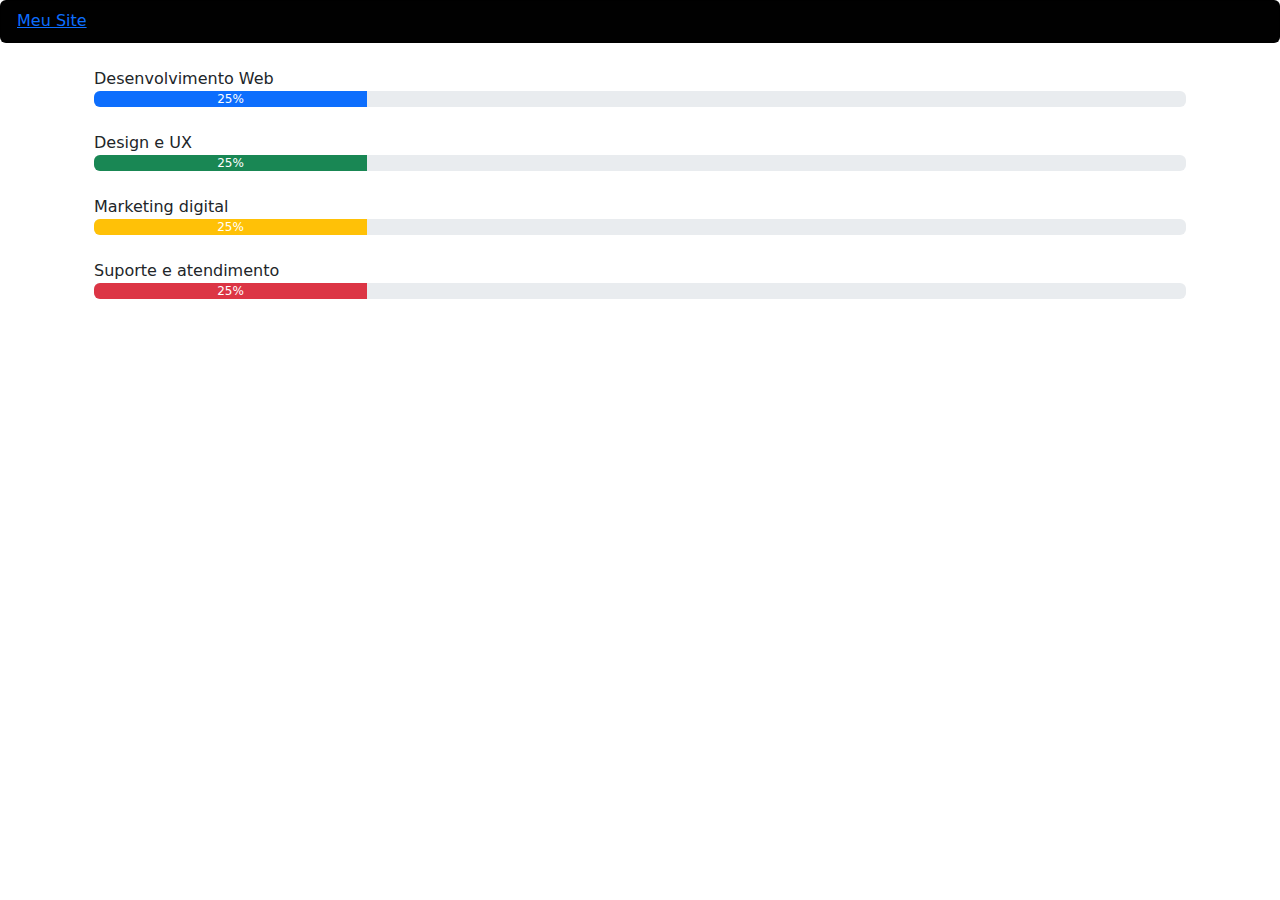
<file: index.html>
<!DOCTYPE html>
<html lang="en">
<head>
    <meta charset="UTF-8">
     <meta name="viewport" content="width=device-width, initial-scale=1.0, minimum-scale=1.0" />
    <link rel="stylesheet" href="styles.css">
     <title>Meu Primeiro Site Landinpage</title>

   
    <link href="https://cdn.jsdelivr.net/npm/bootstrap@5.3.8/dist/css/bootstrap.min.css" rel="stylesheet">
    
</head>
<body>
    <div class="card bg-black text-white"  style="width: 100%;">
      <div class="card-header">
        
            <a class="bg-black">Meu Site</a>
      </div>

    </div>
    <div class="container">
        <br>
        <div class="container">
            <a>Desenvolvimento Web</a>
            <div class="progress text-primary" role="progressbar" aria-label="Example with label" aria-valuenow="25" aria-valuemin="0" aria-valuemax="100">
                <div class="progress-bar" style="width: 25%">25%</div> 
            </div>
        </div>
        <br>
        <div class="container">
            <a>Design e UX</a>
            <div class="progress" role="progressbar" aria-label="Example with label" aria-valuenow="25" aria-valuemin="0" aria-valuemax="100">
                <div class="progress-bar  bg-success" style="width: 25%">25%</div> 
            </div>
        </div>
        <br>
        <div class="container">
            <a>Marketing digital</a>
            <div class="progress" role="progressbar" aria-label="Example with label" aria-valuenow="25" aria-valuemin="0" aria-valuemax="100">
                <div class="progress-bar  bg-warning" style="width: 25%">25%</div> 
            </div>
        </div>
        <br>
        <div class="container">
            <a>Suporte e atendimento</a>
            <div class="progress" role="progressbar" aria-label="Example with label" aria-valuenow="25" aria-valuemin="0" aria-valuemax="100">
                <div class="progress-bar bg-danger" style="width: 25%">25%</div> 
            </div>
        </div>
    </div>
</body>
</html>
</file>
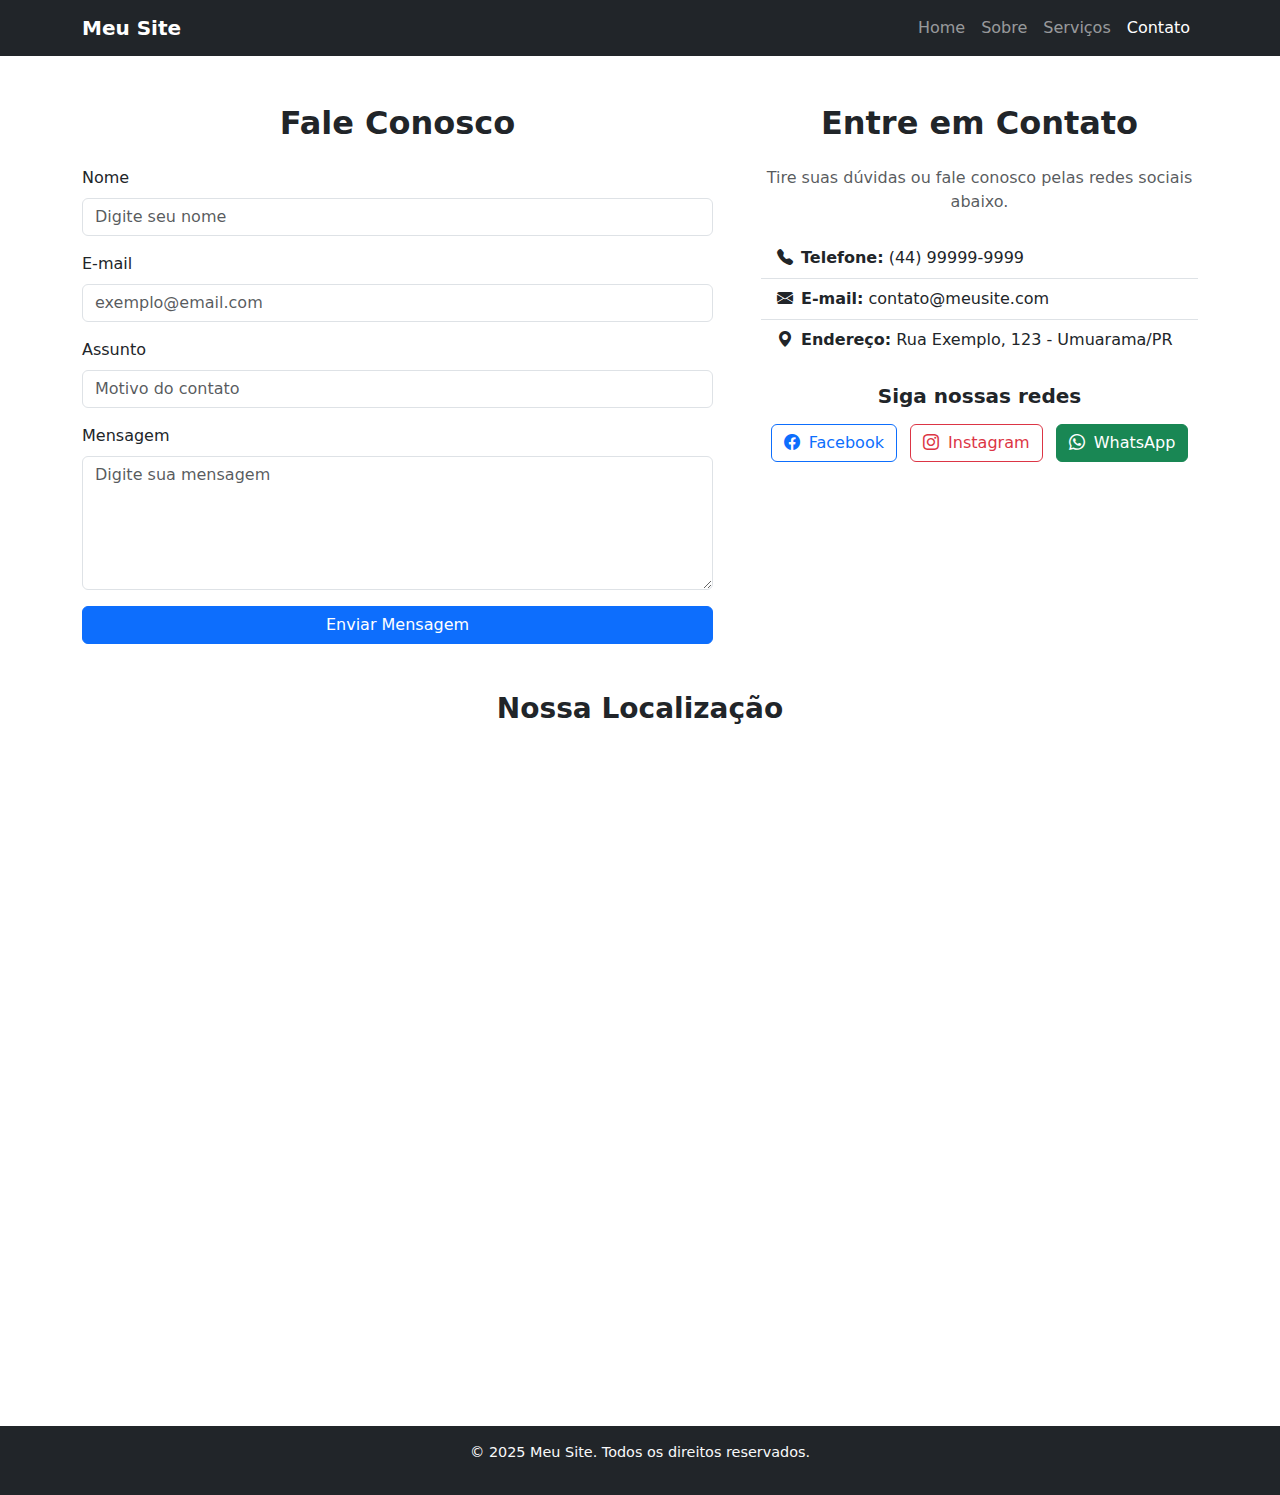
<file: projetoDois/contato.html>
<!DOCTYPE html>
<html lang="pt-br">
<head>
  <!-- Configurações iniciais -->
  <meta charset="UTF-8">
  <meta name="viewport" content="width=device-width, initial-scale=1.0">
  <title>Contato - Meu Site</title>

  <!-- Importa o CSS do Bootstrap -->
  <link href="https://cdn.jsdelivr.net/npm/bootstrap@5.3.3/dist/css/bootstrap.min.css" rel="stylesheet">
  <!-- Ícones do Bootstrap -->
  <link rel="stylesheet" href="https://cdn.jsdelivr.net/npm/bootstrap-icons@1.11.3/font/bootstrap-icons.css">
  <!-- CSS personalizado -->
  <link rel="stylesheet" href="css/style.css">
</head>
<body>

  <!-- NAVBAR -->
  <nav class="navbar navbar-expand-lg navbar-dark bg-dark">
    <div class="container">
      <!-- Marca do site -->
      <a class="navbar-brand fw-bold" href="index.html">Meu Site</a>

      <!-- Botão hamburguer (menu mobile) -->
      <button class="navbar-toggler" type="button" data-bs-toggle="collapse" data-bs-target="#navbarNav">
        <span class="navbar-toggler-icon"></span>
      </button>

      <!-- Links do menu -->
      <div class="collapse navbar-collapse" id="navbarNav">
        <ul class="navbar-nav ms-auto"> <!-- ms-auto = margem esquerda automática (empurra o menu à direita) -->
          <li class="nav-item"><a class="nav-link" href="index.html">Home</a></li>
          <li class="nav-item"><a class="nav-link" href="sobre.html">Sobre</a></li>
          <li class="nav-item"><a class="nav-link" href="servicos.html">Serviços</a></li>
          <li class="nav-item"><a class="nav-link active" href="contato.html">Contato</a></li>
        </ul>
      </div>
    </div>
  </nav>

  <!-- SEÇÃO PRINCIPAL DE CONTATO -->
  <section class="container my-5">
    <div class="row g-5"><!-- g-5 = espaçamento entre colunas -->

      <!-- FORMULÁRIO -->
      <div class="col-md-7">
        <h2 class="fw-bold mb-4 text-center">Fale Conosco</h2>
        <form>
          <!-- Campo nome -->
          <div class="mb-3">
            <label for="nome" class="form-label">Nome</label>
            <input type="text" class="form-control" id="nome" placeholder="Digite seu nome">
          </div>
          <!-- Campo e-mail -->
          <div class="mb-3">
            <label for="email" class="form-label">E-mail</label>
            <input type="email" class="form-control" id="email" placeholder="exemplo@email.com">
          </div>
          <!-- Campo assunto -->
          <div class="mb-3">
            <label for="assunto" class="form-label">Assunto</label>
            <input type="text" class="form-control" id="assunto" placeholder="Motivo do contato">
          </div>
          <!-- Campo mensagem -->
          <div class="mb-3">
            <label for="mensagem" class="form-label">Mensagem</label>
            <textarea class="form-control" id="mensagem" rows="5" placeholder="Digite sua mensagem"></textarea>
          </div>
          <!-- Botão de envio -->
          <button type="submit" class="btn btn-primary w-100">Enviar Mensagem</button>
        </form>
      </div>

      <!-- INFORMAÇÕES DE CONTATO E REDES SOCIAIS -->
      <div class="col-md-5">
        <h2 class="fw-bold mb-4 text-center">Entre em Contato</h2>
        <p class="text-muted text-center mb-4">
          Tire suas dúvidas ou fale conosco pelas redes sociais abaixo.
        </p>

        <!-- Lista de informações -->
        <ul class="list-group list-group-flush mb-4">
          <li class="list-group-item"><i class="bi bi-telephone-fill me-2"></i><strong>Telefone:</strong> (44) 99999-9999</li>
          <li class="list-group-item"><i class="bi bi-envelope-fill me-2"></i><strong>E-mail:</strong> contato@meusite.com</li>
          <li class="list-group-item"><i class="bi bi-geo-alt-fill me-2"></i><strong>Endereço:</strong> Rua Exemplo, 123 - Umuarama/PR</li>
        </ul>

        <!-- Botões das redes sociais -->
        <div class="text-center">
          <h5 class="fw-semibold mb-3">Siga nossas redes</h5>
          <a href="#" class="btn btn-outline-primary me-2 mb-2"><i class="bi bi-facebook me-1"></i> Facebook</a>
          <a href="#" class="btn btn-outline-danger me-2 mb-2"><i class="bi bi-instagram me-1"></i> Instagram</a>
          <a href="https://wa.me/5544999999999" class="btn btn-success mb-2"><i class="bi bi-whatsapp me-1"></i> WhatsApp</a>
        </div>
      </div>
    </div>
  </section>

  <!-- MAPA GOOGLE -->
  <section class="container my-5">
    <h3 class="fw-bold text-center mb-4">Nossa Localização</h3>
    <div class="ratio ratio-16x9">
      <!-- iframe incorporado do Google Maps -->
      <iframe 
        src="https://www.google.com/maps/embed?pb=!1m18!1m12!1m3!1d3658.684891285671!2d-53.30451752500483!3d-23.508693078838207!2m3!1f0!2f0!3f0!3m2!1i1024!2i768!4f13.1!3m3!1m2!1s0x94ef1b02a99b1f59%3A0x9f27d9a83a4f4b6f!2sSENAI%20Umuarama!5e0!3m2!1spt-BR!2sbr!4v1716744600000!5m2!1spt-BR!2sbr" 
        style="border:0;" 
        allowfullscreen 
        loading="lazy"
        referrerpolicy="no-referrer-when-downgrade">
      </iframe>
    </div>
  </section>

  <!-- RODAPÉ -->
  <footer class="bg-dark text-light text-center py-3 mt-5">
    <p>&copy; 2025 Meu Site. Todos os direitos reservados.</p>
  </footer>

  <!-- Script JS do Bootstrap -->
  <script src="https://cdn.jsdelivr.net/npm/bootstrap@5.3.3/dist/js/bootstrap.bundle.min.js"></script>
</body>
</html>
</file>
<file: styles.css>
a{
    background-color: white;
}
.itens-menu-principal{
    background-color: black;
    color:white;
    text-decoration:none;
}
</file>
<file: projetoDois/css/style.css>
body {
  scroll-behavior: smooth;
}


.carousel-item img {
  height: 400px;
  object-fit: cover;
}

footer {
  font-size: 0.9rem;
}

.modal-content {
  border-radius: 15px;
}
</file>
